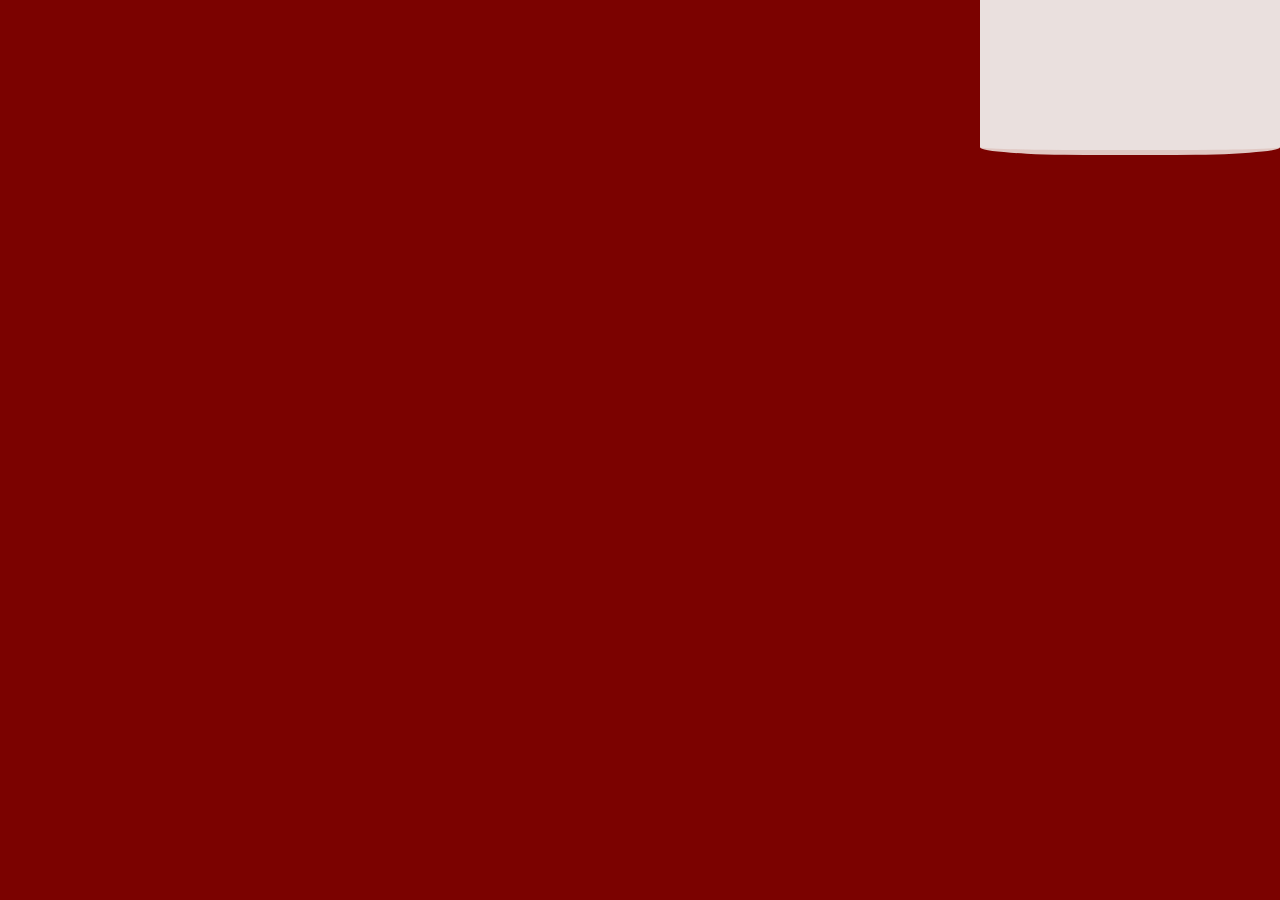
<file: index.html>
<!DOCTYPE html>
<html lang="en">
<head>
    <meta charset="UTF-8">
    <meta name="viewport" content="width=device-width, initial-scale=1.0">
    <link rel="stylesheet" href="style\dastgah-ha.css">

    <script src="https://d3js.org/d3.v4.js"></script>
  
    <title>پایه-نغمه‌های ایرانی</title>
</head>
<body>
    <div id="main-div" class="dastgah-ha-div">
      <div id="tree-div"><svg id="svg-tree"></svg></div>
        

        <div id="fartur-div"></div>

    <div id="div-info">
    <!-- <div id="dastgahha-div-svg" style="float: right;"><svg id="svg-path-saghi" style="width:200px; height:600px;"><path id="saghi-path" xmlns="http://www.w3.org/2000/svg" style="stroke:#000000;stroke-width:0.26458332;" d="m 48.84165,59.067585 c 0,0 -0.015,-0.765601 0.054,-1.8928 0.1306,-2.144131 3.7612,-5.59661 5.1703,-7.5768 2.1498,-3.02119 2.4201,-11.14906 3.8607,-9.44306 1.3387,1.18189 4.9062,4.31006 5.4351,5.94708 11.2468,4.525009 15.455,1.39727 24.2252,5.1559 l 12.093605,3.48782 6.861895,4.28395 0.834,0.454929 2.6538,10.122262 -2.5853,22.91728 c 0.569,8.771304 5.0668,10.464804 2.1241,18.758644 v 0 c 6.36181,-3.11125 15.49641,-6.38863 16.27021,-10.51304 0.1661,-0.799666 0.1,-1.646134 0.3412,-2.426306 0.3745,-1.209439 1.4471,-2.159219 1.6895,-3.401909 0.3378,-1.73232 -0.1288,-3.535799 -0.4005,-5.279721 -0.286,-1.83533 -0.553,-3.71584 -1.289,-5.421278 -0.4194,-0.971862 -1.5214,-1.618932 -1.7439,-2.653781 -0.1184,-0.550431 -0.063,-1.210519 0.2654,-1.668079 0.4743,-0.661522 1.3681,-0.952632 2.1609,-1.13733 0.9234,-0.215141 2.0166,-0.388332 2.8433,0.0758 0.2231,0.125261 0.3438,0.399319 0.417,0.64449 0.5644,1.88889 -0.2713,3.967121 0.038,5.91412 0.4307,2.711612 0.4711,6.00011 2.5021,7.84759 0.2201,0.200141 0.6358,0.009 0.872,0.18955 0.9156,0.700781 1.1664,1.999311 1.5923,3.070802 0.1359,0.341968 0.099,0.75515 0.3032,1.061508 0.5828,0.875731 1.7866,1.166781 2.4643,1.971371 0.725,0.860913 1.3873,1.858033 1.6301,2.957063 0.9512,4.30429 0.9323,9.18828 -0.9098,13.19304 -0.4668,1.01479 -1.3525,1.93278 -2.3884,2.35049 -1.0783,0.43478 -2.4542,0.49447 -3.4878,-0.0379 -0.5146,-0.26505 -0.6383,-0.97078 -1.0236,-1.40271 -1.3039,-1.46152 -3.0085,-2.52771 -4.3219,-3.98066 -0.466,-0.51561 -0.6077,-1.40504 -1.251,-1.66809 -0.5443,-0.22254 -1.4331,-0.23371 -1.7439,0.26538 l -5.0043,3.63943 -2.7675,2.00929 c -4.4938,2.3893 -8.3646,4.66679 -12.29601,7.75586 0,0 -3.17769,6.3091 -3.06289,14.51462 0.082,5.85281 9.45379,12.77347 3.1604,12.35206 -2.5298,-0.16941 -3.62091,-2.74 -3.62091,-2.74 -2.017493,8.01473 -13.22919,22.09281 -20.38559,27.48618 0,0 2.5887,1.14701 5.8762,9.09864 3.287397,7.95165 9.169897,30.41664 15.7102,35.26288 0,0 -2.753605,0.10672 -3.074203,1.36434 -0.2363,0.92699 0.849299,2.47925 5.333803,5.07495 -0.098,4.35127 -4.921003,15.65851 -7.200103,17.89594 -2.2792,2.23742 -5.7009,1.23585 -6.5616,-0.6085 0,0 2.641798,-0.0477 2.764999,-7.17318 0.044,-2.54559 0.1979,-6.11774 -0.807501,-10.74158 0,0 -0.1413,-1.41278 -2.451999,-0.0723 0,0 1.235099,-2.95793 -0.045,-6.10503 -2.420596,-5.95141 -8.331696,-14.08438 -8.331696,-14.08438 0,0 0.069,12.86931 1.0184,16.78971 0.9496,3.92041 2.5917,5.30111 2.3557,6.8668 -0.2361,1.56568 -1.1781,0.31386 -2.3781,2.69657 -1.1999,2.3827 4.2843,9.32189 2.0301,11.84571 -2.2542,2.52381 -4.1825,-0.39095 -7.3979,0.53068 -4.1337,2.61697 -8.09881,2.71929 -12.4444,1.57536 -4.34561,-1.14394 -3.8074,-2.05257 -3.8074,-2.05257 0,0 -0.5541,-1.27108 4.501,-0.39629 1.4231,0.24625 2.5837,-0.82447 4.115,-2.19483 1.5493,-1.38645 4.5147,-2.73254 5.0699,-3.6263 0.8246,-1.5086 0.7055,-3.8923 -0.038,-4.62515 l -1.6382,0.0101 c 1.1418,-15.66053 -8.8548,-49.15027 -8.5717,-50.63345 0.2878,-1.50804 -1.0417,-1.39536 -1.348,-3.23506 -0.3062,-1.83969 0.2567,-3.92561 0.4983,-7.66926 0.2417,-3.74365 -3.3147,-13.73669 4.7645,-32.34111 2.6838,-4.26856 6.5933,-7.14556 0.495,-8.05235 -4.6064,-0.56493 -12.41631,-8.90817 -14.9238,-14.8863 6.8202,1.82735 24.5722,7.68673 28.0243,-0.0216 -10.4391,-7.05461 -12.1185,-10.89677 -12.1185,-10.89677 -0.54981,-6.400077 8.333,-11.415307 7.4137,-16.310127 -0.096,-0.558848 -0.56,-1.23462 -1.7036,-1.593919 -1.2939,-0.17933 -2.6839,-2.642301 -5.4405,-1.371561 -0.9317,0.561721 -0.4561,-2.907508 -1.6326,-4.33847 -1.1765,-1.43096 -3.4848,-1.76289 -5.0687,-3.012178 -2.69161,-0.27078 -6.0719,-13.270682 -7.4217,-12.601112 11.1179,0.207631 17.4285,-14.3898 22.852,-6.51929 5.1621,7.832451 7.7659,6.20634 11.212897,6.55454 2.071801,0.26162 3.881601,1.963521 4.814199,3.546642 -6.274396,0.27686 -4.159999,2.620377 -4.691099,4.283829 -0.5562,1.741879 -3.541797,2.80874 -0.6461,3.19383 3.0236,0.402101 10.2767,-4.22793 9.973001,-4.31107 0,0 0.066,-4.95177 -1.3272,-7.48508 -2.935902,-2.10695 -9.698698,-4.716781 -13.771998,-6.900061 -4.0733,-2.18328 -9.8246,-2.97282 -12.8864,-2.98552 -0.6524,-0.003 -2.1143,-2.63484 -5.2227,-2.648169 -1.8138,0.478089 -3.751,-0.398491 -5.62141,-0.25693 -3.91109,0.358729 -12.09209,2.890469 -10.73869,5.128349 2.9587,4.89237 0.18009,3.219611 0.076,8.70678 -0.7039,36.959547 -1.07961,177.836717 -1.07961,177.836717 0,0 0.098,-120.26243 -0.086,-179.959627 -0.01,-1.5328 1.6226,-3.364059 1.2388,-4.4284 -0.8868,-2.45929 -1.2411,-1.307869 -1.2411,-1.307869 z"/>
    </svg></div> -->
    <div id="nava-klids" class="nava-klids"></div>

    <!-- <div id="dastgahha-div" style="float:right">    
        <h1 class="fehrest-dastgah-ha">دستگاه‌ها</h1>  
  
        <ul class="dastgah-ha">
            <li><h4>شور</h4></li>
            <li><h4>سه‌گاه</h4></li>
            <li><h4>نوا</h4></li>
            <li><h4>همایون</h4></li>
            <li><h4>چهارگاه</h4></li>
            <li><h4>ماهور</h4></li>
            <li><h4>راست پنجگاه</h4></li>
        </ul>
    </div> -->
    
    
    </div>
    


    </div>
</body>
<script src="script\script.js"></script>
<script src="script\fehrest.js"></script>

<!--<script src="script\flare.js"></script>-->
</html>
</file>
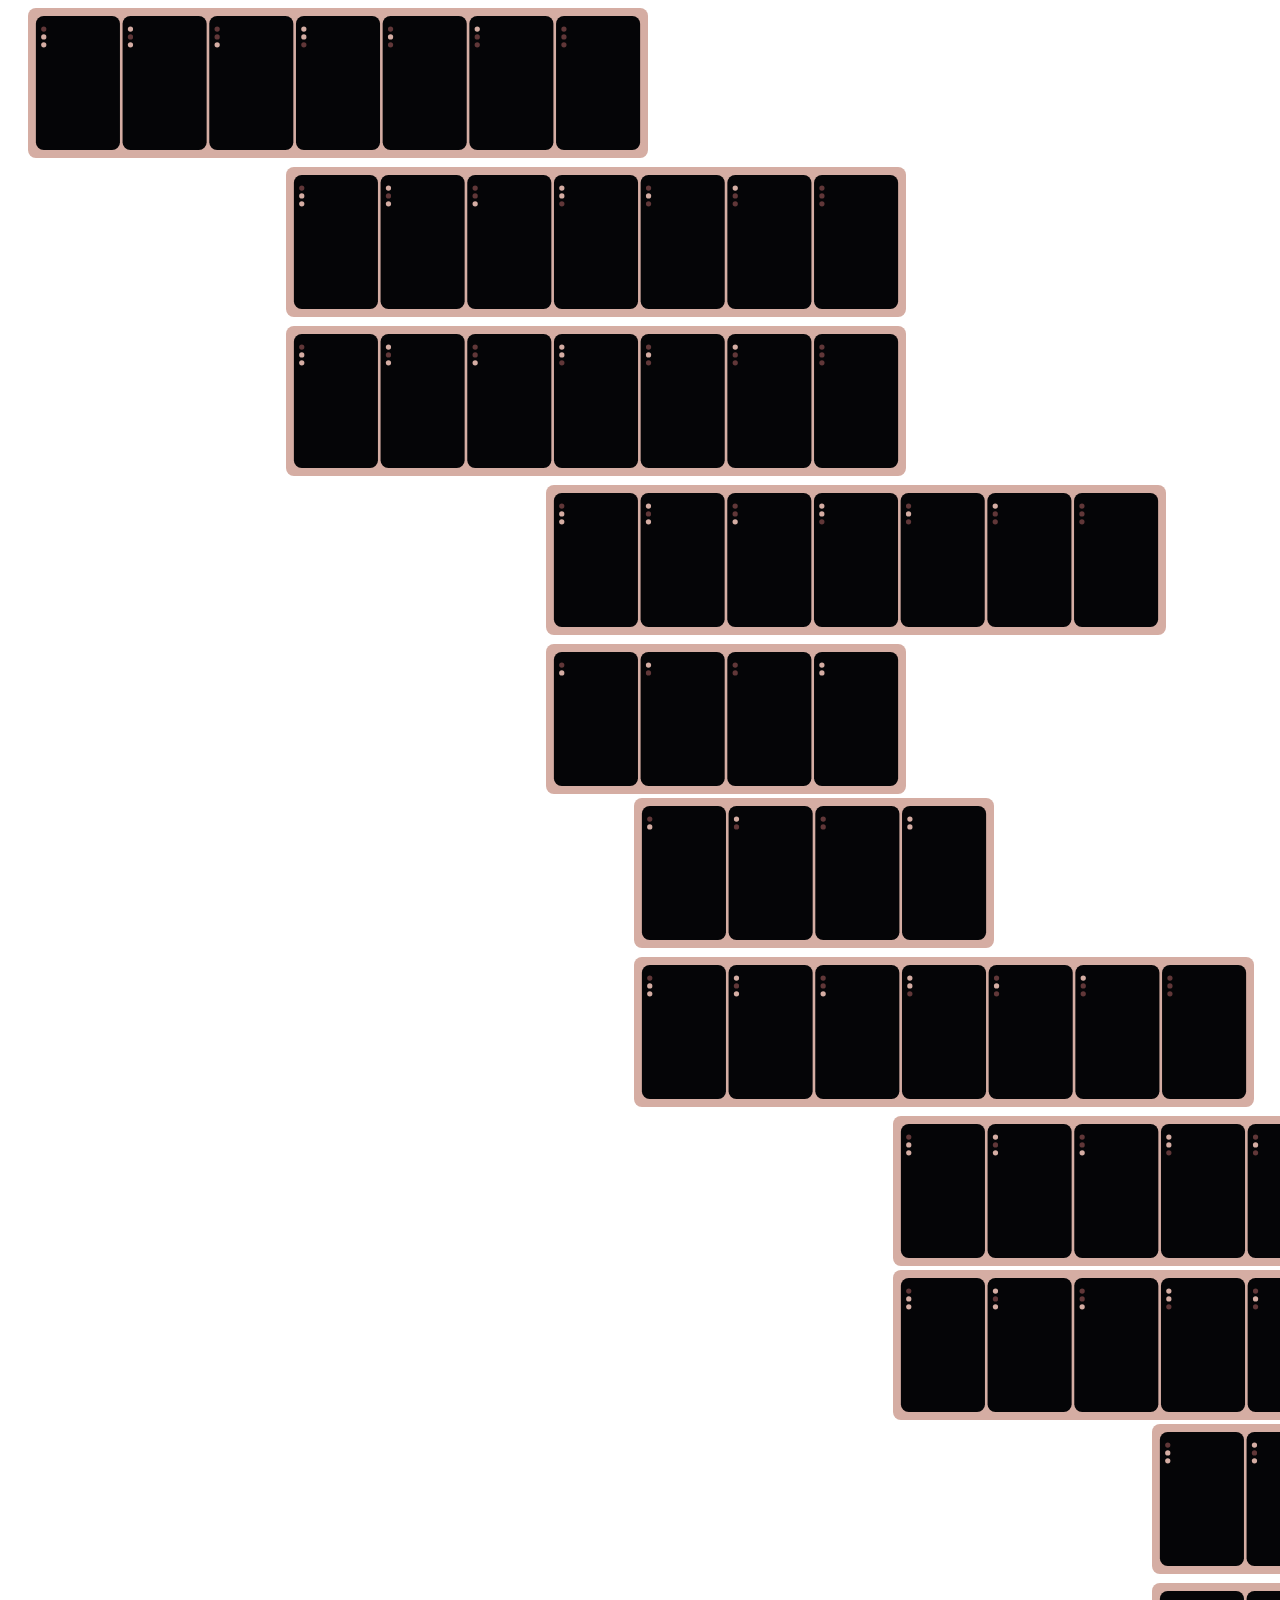
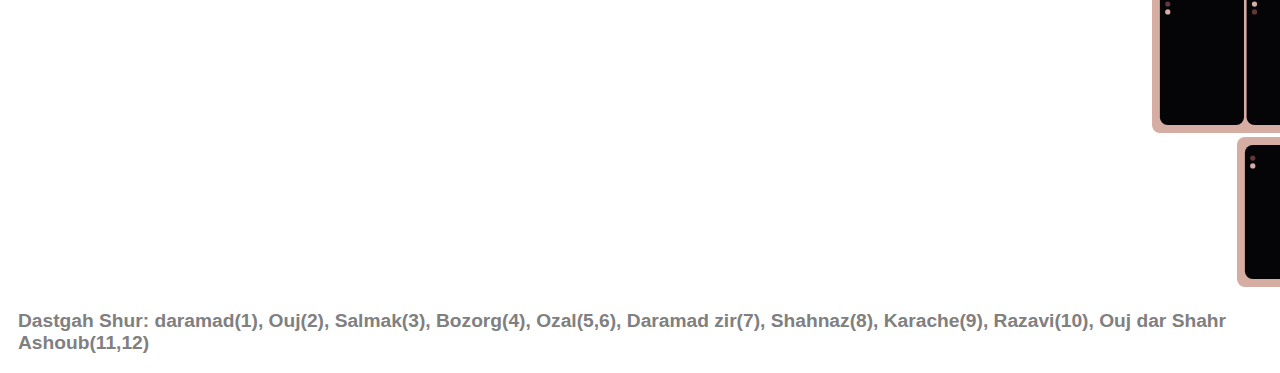
<file: shur.html>
<!DOCTYPE html>
<html lang="en">
<head>
    <meta charset="UTF-8">
    <meta name="viewport" content="width=device-width, initial-scale=1.0">
    <link rel="stylesheet" href="style\style.css">
    <title>Nava-Sepehr</title>
</head>
<body>
<div id="main">
    <div id="dastgah-shur">
        <div id="daramad">
            <div id="daramad-1"></div><div id="daramad-1-text"></div>
        </div> 
        <div id="ouj">
            <div id="ouj-1"></div><div id="ouj-1-text"></div> 
        </div> 
        <div id="salmak">
            <div id="salmak-1"></div><div id="salmak-1-text"></div> 
        </div> 
        <div id="bozorg">
            <div id="bozorg-1"></div><div id="bozorg-1-text"></div> 
        </div> 
        <div id="ozal">        
            <div id="ozal-1"></div><div id="ozal-1-text"></div>
            <div id="ozal-2"></div><div id="ozal-2-text"></div>
        </div> 
        <div id="daramad-zir">
            <div id="daramad-zir-1"></div><div id="daramad-zir-1-text"></div>
        </div> 
        <div id="shahnaz">
            <div id="shahnaz-1"></div><div id="shahnaz-1-text"></div>
            <div id="shahnaz-2"></div><div id="shahnaz-2-text"></div> 
            <div id="shahnaz-3"></div><div id="shahnaz-3-text"></div> 
        </div> 
        <div id="ouj-shahr-ashoub">
            <div id="ouj-shahr-ashoub-1"></div><div id="ouj-shahr-ashoub-1-text"></div>
            <div id="ouj-shahr-ashoub-2"></div><div id="ouj-shahr-ashoub-2-text"></div>
        </div> 
    </div>
    <div>
        <p id = "info-dastgah">
            Dastgah Shur: daramad(1), Ouj(2), Salmak(3), Bozorg(4), Ozal(5,6), Daramad zir(7), Shahnaz(8), Karache(9), Razavi(10), Ouj dar Shahr Ashoub(11,12)

        </p>
    </div>
</div>
</body>
<script src="script\script.js"></script>
<script src="script\shur.js"></script>
<script
  src="https://code.jquery.com/jquery-3.4.1.js"
  integrity="sha256-WpOohJOqMqqyKL9FccASB9O0KwACQJpFTUBLTYOVvVU="
  crossorigin="anonymous"></script>
</html>
</file>
